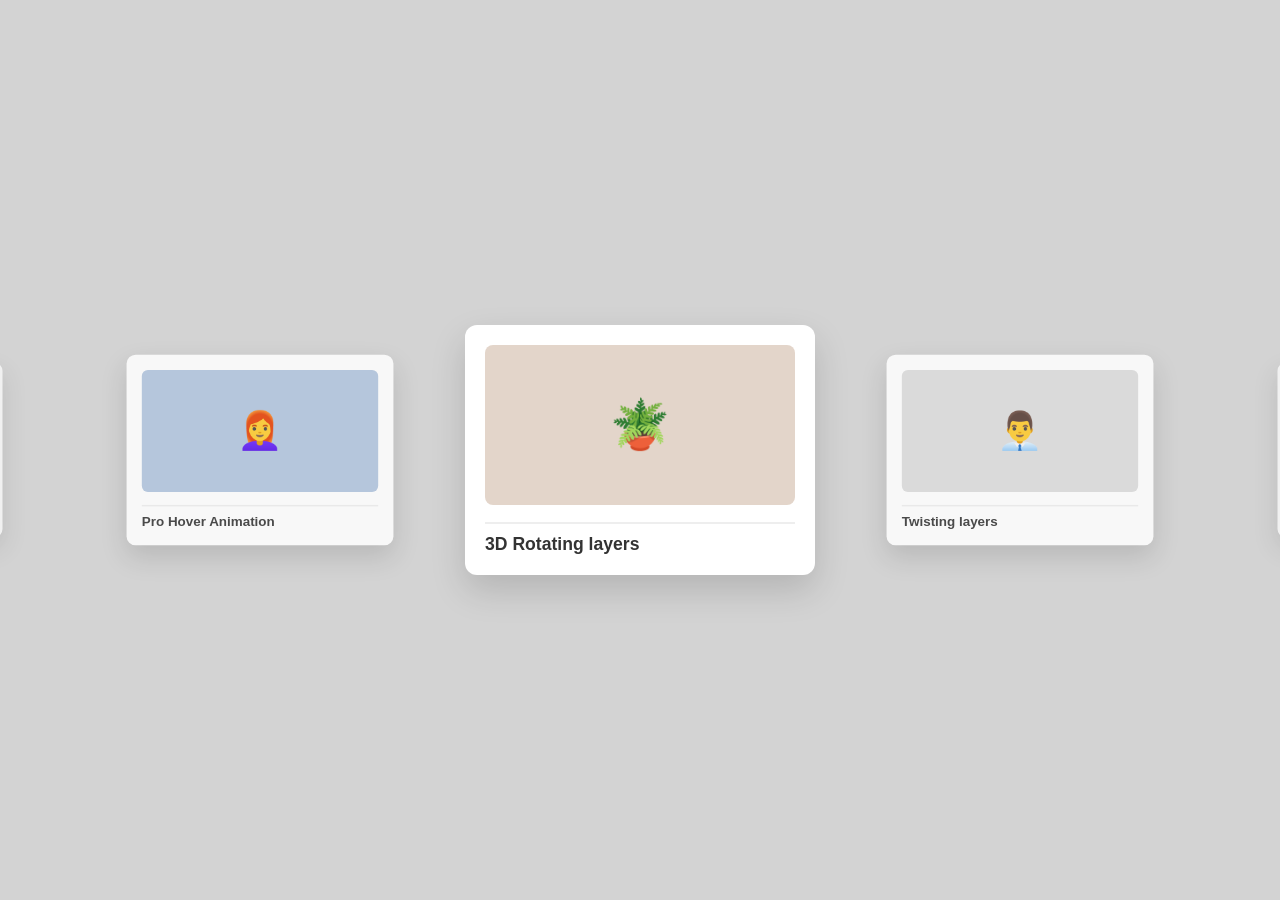
<file: card.html>
<!DOCTYPE html>
<html lang="en">

<head>
    <meta charset="UTF-8">
    <meta name="viewport" content="width=device-width, initial-scale=1.0">
    <title>Scroll-Driven 3D Card Carousel</title>
    <style>
        /* Base Reset */
        * {
            box-sizing: border-box;
            margin: 0;
            padding: 0;
        }

        body {
            background-color: #d3d3d3;
            /* Light grey background from your image */
            display: flex;
            justify-content: center;
            align-items: center;
            height: 100vh;
            font-family: 'Segoe UI', Tahoma, Geneva, Verdana, sans-serif;
            overflow: hidden;
        }

        /* The Scrolling Container */
        .carousel-container {
            width: 100vw;
            height: 100vh;
            display: flex;
            align-items: center;
            overflow-x: auto;
            /* This creates the smooth snapping effect to the center */
            scroll-snap-type: x mandatory;
            /* Hide scrollbar for clean UI */
            scrollbar-width: none;
            -ms-overflow-style: none;
            /* Perspective gives the 3D depth */
            perspective: 1000px;
        }

        .carousel-container::-webkit-scrollbar {
            display: none;
        }

        /* Padding allows the first and last cards to reach the center of the screen */
        .carousel-track {
            display: flex;
            align-items: center;
            gap: 30px;
            /* Space between cards */
            padding: 0 calc(50vw - 175px);
            /* 175px is half of the card width (350/2) */
        }

        /* The Card Styling */
        .card {
            width: 350px;
            height: 250px;
            background: #fff;
            border-radius: 12px;
            flex-shrink: 0;
            /* Prevents cards from squishing */
            scroll-snap-align: center;
            /* Forces card to snap to center when scrolling stops */
            box-shadow: 0 15px 35px rgba(0, 0, 0, 0.15);
            display: flex;
            flex-direction: column;
            justify-content: space-between;
            padding: 20px;

            /* We handle the actual movement/scaling in JS, but we transition it smoothly */
            transition: transform 0.1s ease-out, opacity 0.1s ease-out;
            transform-origin: center center;
        }

        /* Decorative Inner Content simulating your image */
        .card-image-placeholder {
            width: 100%;
            height: 160px;
            border-radius: 8px;
            display: flex;
            justify-content: center;
            align-items: center;
            font-size: 3rem;
        }

        .card-title {
            font-size: 1.1rem;
            font-weight: bold;
            color: #333;
            border-top: 2px solid #eee;
            padding-top: 10px;
        }

        /* Hardcoded colors for demonstration */
        .card:nth-child(1) .card-image-placeholder {
            background: #ffbba1;
        }

        .card:nth-child(2) .card-image-placeholder {
            background: #b0c4de;
        }

        .card:nth-child(3) .card-image-placeholder {
            background: #e3d5ca;
        }

        /* Center card color */
        .card:nth-child(4) .card-image-placeholder {
            background: #dcdcdc;
        }

        .card:nth-child(5) .card-image-placeholder {
            background: #ffcccb;
        }
    </style>
</head>

<body>

    <div class="carousel-container" id="container">
        <div class="carousel-track">
            <div class="card">
                <div class="card-image-placeholder">📄</div>
                <div class="card-title">Turn Page Animation</div>
            </div>
            <div class="card">
                <div class="card-image-placeholder">👩‍🦰</div>
                <div class="card-title">Pro Hover Animation</div>
            </div>
            <div class="card">
                <div class="card-image-placeholder">🪴</div>
                <div class="card-title">3D Rotating layers</div>
            </div>
            <div class="card">
                <div class="card-image-placeholder">👨‍💼</div>
                <div class="card-title">Twisting layers</div>
            </div>
            <div class="card">
                <div class="card-image-placeholder">🛋️</div>
                <div class="card-title">Bending the layers</div>
            </div>
        </div>
    </div>

    <script>
        const container = document.getElementById('container');
        const cards = document.querySelectorAll('.card');

        function updateCardsOnScroll() {
            // Find the exact center of the screen
            const containerCenter = window.innerWidth / 2;

            cards.forEach(card => {
                // Get the bounding box of each card
                const rect = card.getBoundingClientRect();
                const cardCenter = rect.left + (rect.width / 2);

                // Calculate how far the card is from the center of the screen
                const distanceFromCenter = Math.abs(containerCenter - cardCenter);

                // Calculate scale based on distance. 
                // The further away, the smaller it gets. Max scale is 1, min scale is 0.7.
                let scale = 1 - (distanceFromCenter / window.innerWidth) * 0.8;
                scale = Math.max(0.7, scale);

                // Adjust opacity slightly for outer cards to fade them back
                let opacity = 1 - (distanceFromCenter / window.innerWidth) * 0.5;
                opacity = Math.max(0.4, opacity);

                // Apply the scale and manage the z-index so the center card is always on top
                card.style.transform = `scale(${scale})`;
                card.style.opacity = opacity;
                card.style.zIndex = Math.round(scale * 100);
            });
        }

        // Listen to the scroll event on the container
        container.addEventListener('scroll', updateCardsOnScroll);
        // Also run on window resize to recalculate math
        window.addEventListener('resize', updateCardsOnScroll);

        // Trigger once on load to set initial state
        updateCardsOnScroll();

        // Optional: Auto-scroll to the middle card on load (Card 3)
        window.onload = () => {
            const middleCard = cards[2];
            middleCard.scrollIntoView({ behavior: 'smooth', inline: 'center' });
        };
    </script>

</body>

</html>
</file>
